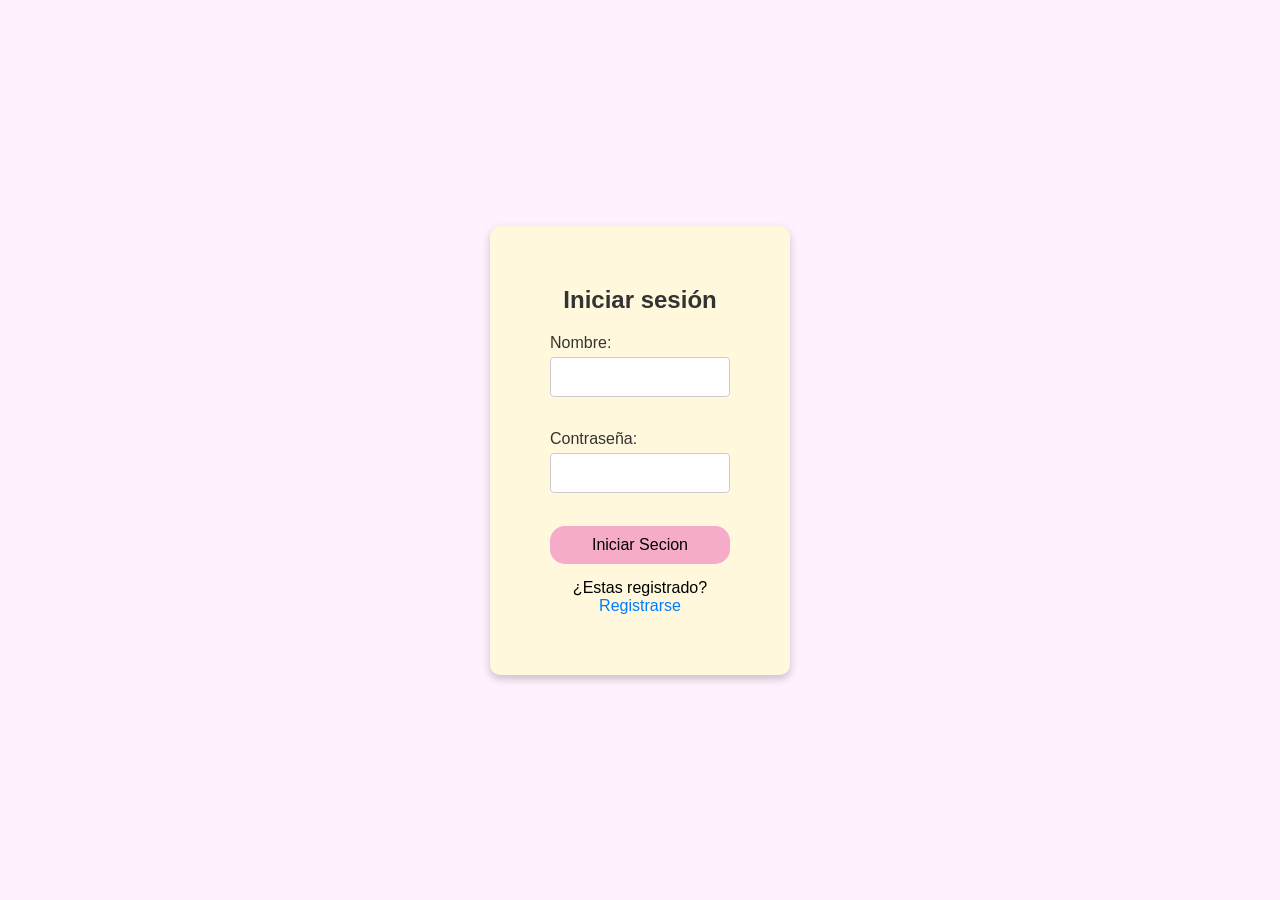
<file: public/index.html>
<!DOCTYPE html>
<html lang="en">
<head>
    <meta charset="UTF-8">
    <meta name="viewport" content="width=device-width, initial-scale=1.0">
    <title>Inicio de sesión</title>
    <link rel="stylesheet" href="index.css">
</head>
<body>
    
    <div id="login">
        <h1 id="ini">Iniciar sesión</h1>
        <label for="name">Nombre:</label>
        <input id="nom" type="text"><br><br>
        <label for="contraseña">Contraseña:</label>
        <input id="pass" type="password"><br><br>
        <button id="but">Iniciar Secion </button>
   
    <p id="error"></p>

   <p> ¿Estas registrado?<a href="registros.html"> Registrarse </a> </p>
</div>
    <script type="module" src="login.js"></script>
</body>
</html>
</file>
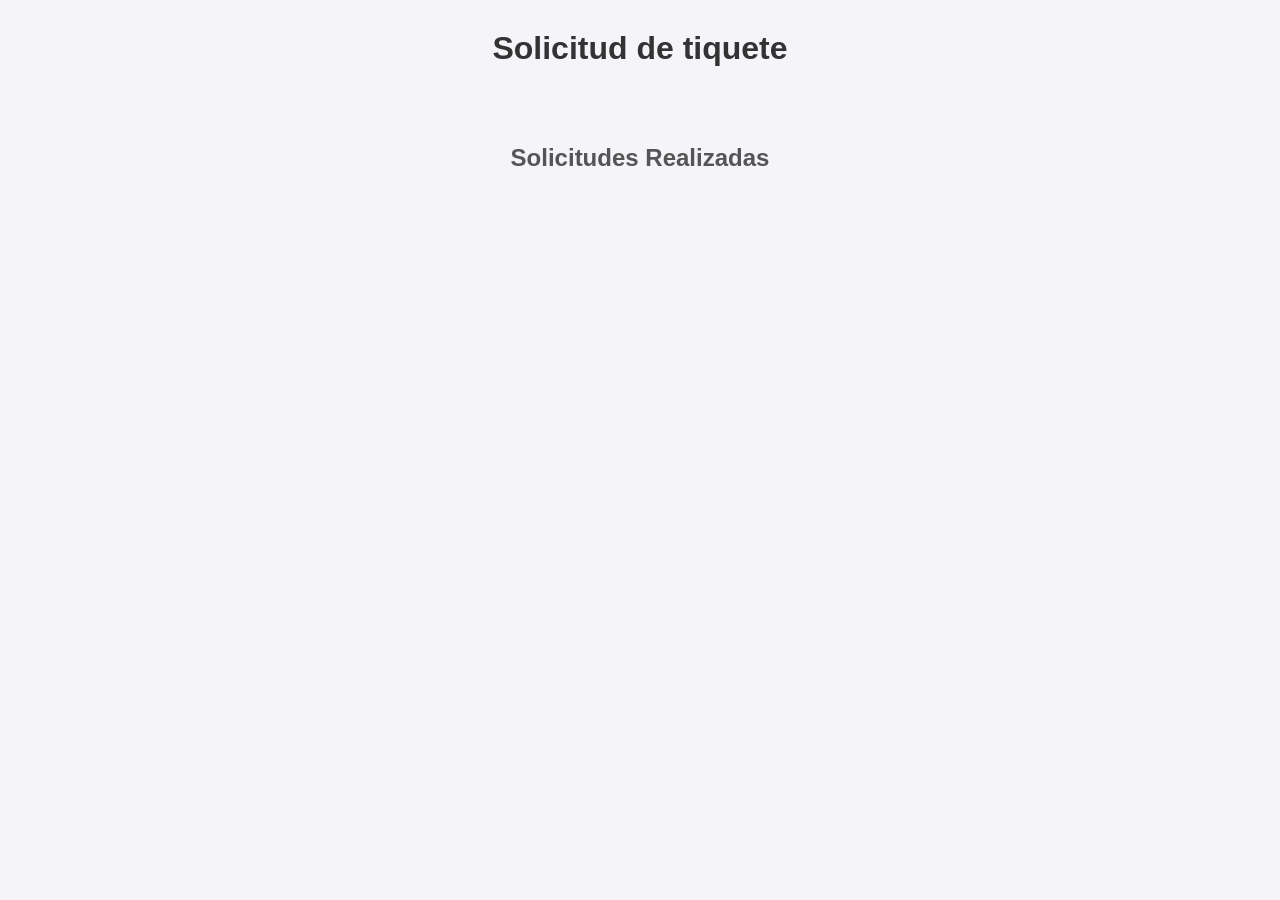
<file: public/admin.html>
<!DOCTYPE html>
<html lang="en">
<head>
    <meta charset="UTF-8">
    <meta name="viewport" content="width=device-width, initial-scale=1.0">
    <title>admin</title>
    <link rel="stylesheet" href="admin.css">
</head>
<body>
    <h1>Solicitud de tiquete</h1><br><br>

    <h2>Solicitudes Realizadas</h2>

    <div id="solix">


    </div>
    <script type="module" src="admin.js"></script>
</body>
</html>
</file>
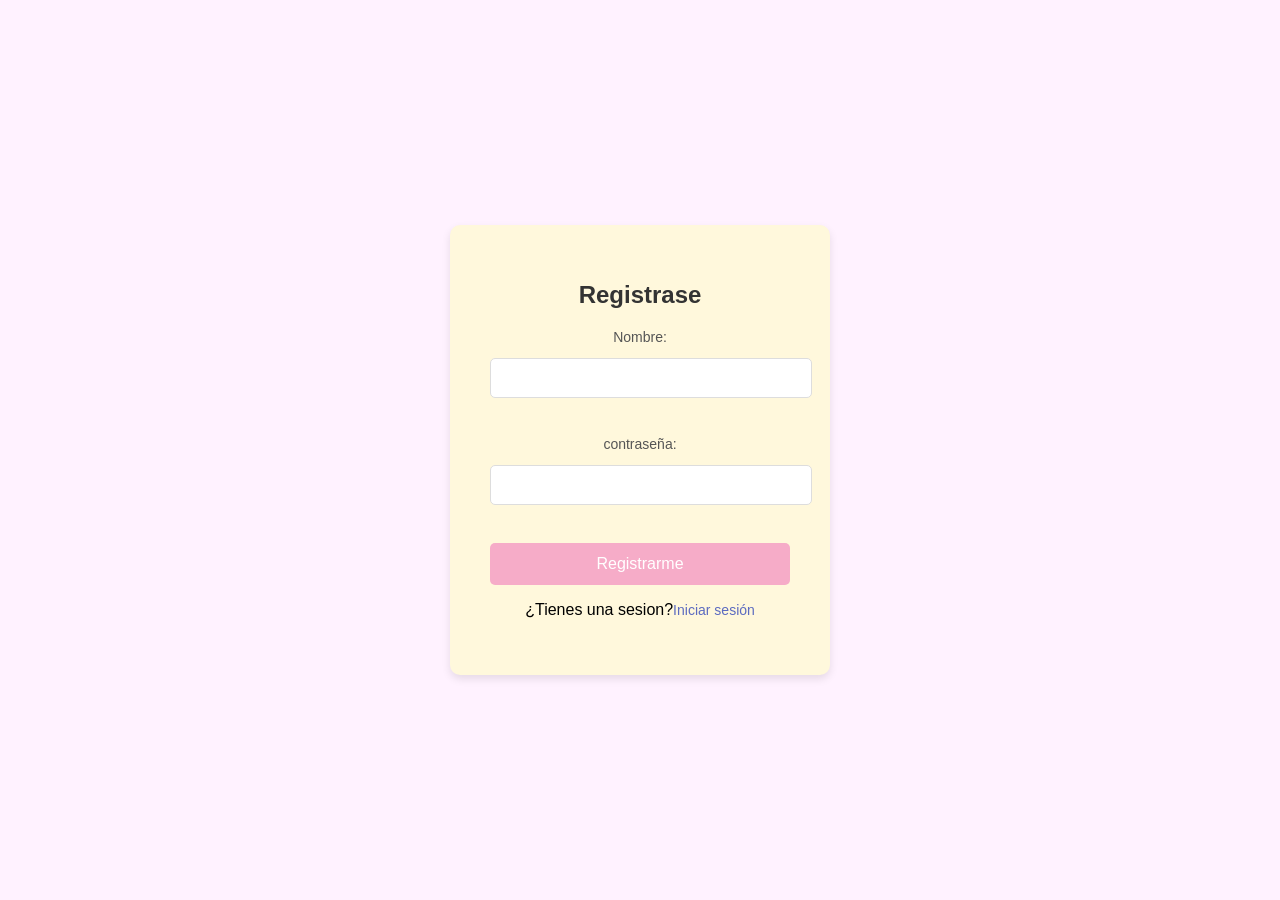
<file: public/registros.html>
<!DOCTYPE html>
<html lang="en">
<head>
    <meta charset="UTF-8">
    <meta name="viewport" content="width=device-width, initial-scale=1.0">
    <title>Registrarse</title>
    <link rel="stylesheet" href="registro.css">
</head>
<body>
    
    <div id="login">
        <h1>Registrase</h1>
        <label for="name">Nombre:</label>
        <input id="nomr" type="text"><br><br>
        <label for="contraseña" >contraseña:</label>
        <input id="passr" type="password"><br><br>

        <button id="but">Registrarme </button>


    <p id="error"></p>

   <p> ¿Tienes una sesion?<a href="index.html">Iniciar sesión </a></p>
    </div>
    <script type="module" src="registros.js"></script>
</body>
</html>
</file>
<file: public/index.css>
/* Reseteo de márgenes y padding */
* {
    margin: 0;
    padding: 0;
    box-sizing: border-box;
}

/* Fondo general de la página */
body {
    font-family: Arial, sans-serif;
    background-color: #fff2ff;
    display: flex;
    justify-content: center;
    align-items: center;
    height: 100vh;
}

/* Estilo del contenedor del formulario */
#login {
    background-color:	#FFF8DC;
    border-radius: 10px;
    padding: 60px;
    box-shadow: 0 4px 8px rgba(0, 0, 0, 0.214);
    width: 300px;
    text-align: center;
}

/* Estilo del título */
#ini {
    font-size: 24px;
    color: #333;
    margin-bottom: 20px;
}

/* Estilo de las etiquetas */
label {
    font-size: 16px;
    color: #333;
    display: block;
    margin-bottom: 5px;
    text-align: left;
}

/* Estilo de los campos de entrada */
input {
    width: 100%;
    padding: 10px;
    margin-bottom: 15px;
    border: 1px solid #ccc;
    border-radius: 4px;
    font-size: 16px;
}

/* Estilo del botón */
button {
    background-color: #f6acc8;
    color: black;
    border: none;
    padding: 10px;
    width: 100%;
    border-radius: 15px;
    font-size: 16px;
    cursor: pointer;
    transition: background-color 0.3s;
}

button:hover {
    background-color: #f17f9e;
}

/* Estilo del mensaje de error */
#error {
    color: red;
    font-size: 14px;
    margin-top: 10px;
}

/* Estilo para el enlace de registro */
p {
    margin-top: 15px;
}

a {
    color: #007BFF;
    text-decoration: none;
}

a:hover {
    text-decoration: underline;
}
</file>
<file: public/admin.css>
/* Estilo General */
body {
    font-family: Arial, sans-serif;
    background-color: #f4f4f9;
    margin: 0;
    padding: 0;
    color: #333;
}

/* Título principal */
h1 {
    text-align: center;
    margin-top: 30px;
    font-size: 2em;
    color: #333;
}

/* Subtítulo */
h2 {
    text-align: center;
    font-size: 1.5em;
    color: #555;
}

/* Contenedor principal de solicitudes */
#solix {
    display: flex;
    flex-direction: column;
    align-items: center;
    margin-top: 20px;
}

/* Contenedor de cada solicitud */
#divconsul {
    display: flex;
    align-items: center;
    justify-content: space-between;
    background-color:#C0C0C0;
    padding: 15px;
    margin: 10px;
    border-radius: 8px;
    box-shadow: 0 2px 8px rgba(0, 0, 0, 0.1);
    width: 80%;
}

/* Contenedor del texto de la solicitud */
#divdonsul {
    font-size: 1.1em;
    flex-grow: 1;
    color: #333;
}

/* Botón de eliminar */
button {
    background-color: #e74c3c;
    color: white;
    border: none;
    padding: 8px 12px;
    border-radius: 5px;
    cursor: pointer;
    font-size: 1em;
    transition: background-color 0.3s;
}

button:hover {
    background-color: #c0392b;
}

/* Estilo del checkbox */
input[type="checkbox"] {
    margin-left: 10px;
    cursor: pointer;
}

/* Agregar margen a los divs de cada solicitud */
#divconsul {
    margin-bottom: 10px;
}
</file>
<file: public/registro.css>
/* Estilo principal */
body {
    font-family: 'Arial', sans-serif;
    background-color:  #fff2ff;
    display: flex;
    justify-content: center;
    align-items: center;
    height: 100vh;
    margin: 0;
}

/* Contenedor del formulario */
#login {
    background-color:#FFF8DC;
    padding: 40px;
    border-radius: 10px;
    box-shadow: 0 4px 8px rgba(0, 0, 0, 0.1);
    width: 300px;
    text-align: center;
}

/* Título */
#login h1 {
    font-size: 24px;
    margin-bottom: 20px;
    color: #333;
}

/* Etiquetas de los campos */
label {
    font-size: 14px;
    color: #555;
    margin-bottom: 5px;
    display: block;
}

/* Campos de entrada */
input {
    width: 100%;
    padding: 10px;
    margin: 8px 0 20px 0;
    border: 1px solid #ddd;
    border-radius: 5px;
    font-size: 16px;
    transition: border 0.3s ease;
}

/* Cambio de borde en los campos de entrada */
input:focus {
    border-color: #5c6bc0;
    outline: none;
}

/* Botón de registro */
button {
    background-color:#f6acc8;
    color: #fff;
    border: none;
    padding: 12px;
    border-radius: 5px;
    width: 100%;
    font-size: 16px;
    cursor: pointer;
    transition: background-color 0.3s ease;
}

/* Efecto al pasar el mouse por encima del botón */
button:hover {
    background-color: #f17f9e;
}

/* Mensaje de error */
#error {
    color: red;
    font-size: 14px;
    margin-top: 10px;
}

/* Enlace para iniciar sesión */
p a {
    color: #5c6bc0;
    text-decoration: none;
    font-size: 14px;
}

/* Efecto al pasar el mouse por el enlace */
p a:hover {
    text-decoration: underline;
}
</file>
